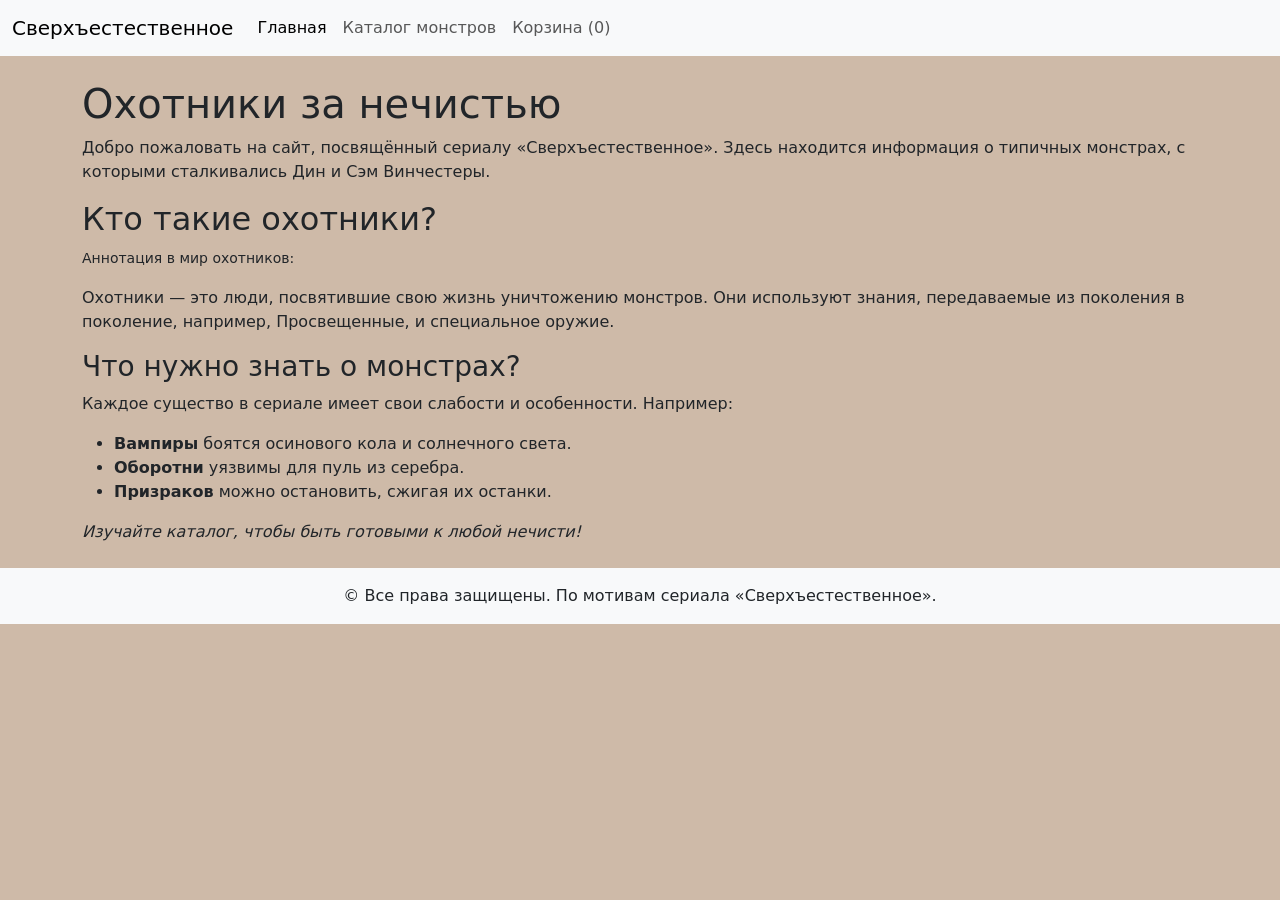
<file: index.html>
<!DOCTYPE html>
<html lang="ru">
<head>
    <meta charset="UTF-8">
    <title>Сверхъестественное - Главная</title>
    <link href="https://cdn.jsdelivr.net/npm/bootstrap@5.3.0/dist/css/bootstrap.min.css" rel="stylesheet">
    <link rel="stylesheet" href="css_folder/style.css">
</head>
<body>
    <nav class="navbar navbar-expand-lg bg-body-tertiary">
        <div class="container-fluid">
            <a class="navbar-brand" href="index.html">Сверхъестественное</a>
            <button class="navbar-toggler" type="button" data-bs-toggle="collapse" data-bs-target="#navbarNav">
                <span class="navbar-toggler-icon"></span>
            </button>
            <div class="collapse navbar-collapse" id="navbarNav">
                <ul class="navbar-nav">
                    <li class="nav-item">
                        <a class="nav-link active" aria-current="page" href="index.html">Главная</a>
                    </li>
                    <li class="nav-item">
                        <a class="nav-link" href="catalog.html">Каталог монстров</a>
                    </li>
                    <li class="nav-item">
                        <a class="nav-link" href="cart.html">Корзина (<span id="cart-count">0</span>)</a>
                    </li>
                </ul>
            </div>
        </div>
    </nav>

    <!-- Основной контент (без изменений) -->
    <main class="container my-4">
        <h1>Охотники за нечистью</h1>
        <p>Добро пожаловать на сайт, посвящённый сериалу «Сверхъестественное». Здесь находится информация о типичных монстрах, с которыми сталкивались Дин и Сэм Винчестеры.</p>

        <h2>Кто такие охотники?</h2>
        <p><small>Аннотация в мир охотников:</small></p>
        <p>Охотники — это люди, посвятившие свою жизнь уничтожению монстров. Они используют знания, передаваемые из поколения в поколение, например, Просвещенные, и специальное оружие.</p>

        <h3>Что нужно знать о монстрах?</h3>
        <p>Каждое существо в сериале имеет свои слабости и особенности. Например:</p>
        <ul>
            <li><b>Вампиры</b> боятся осинового кола и солнечного света.</li>
            <li><b>Оборотни</b> уязвимы для пуль из серебра.</li>
            <li><b>Призраков</b> можно остановить, сжигая их останки.</li>
        </ul>
        <p><i>Изучайте каталог, чтобы быть готовыми к любой нечисти!</i></p>
    </main>
    <!-- Подвал (пока оставим как есть, позже можно обновить) -->
<footer class="text-center py-3 bg-light">
    <p class="mb-0">&copy; Все права защищены. По мотивам сериала «Сверхъестественное».</p>
</footer>
    <script src="https://cdn.jsdelivr.net/npm/bootstrap@5.3.0/dist/js/bootstrap.bundle.min.js"></script>
    <script src="javascript/cart.js"></script>
</body>
</html>
</file>
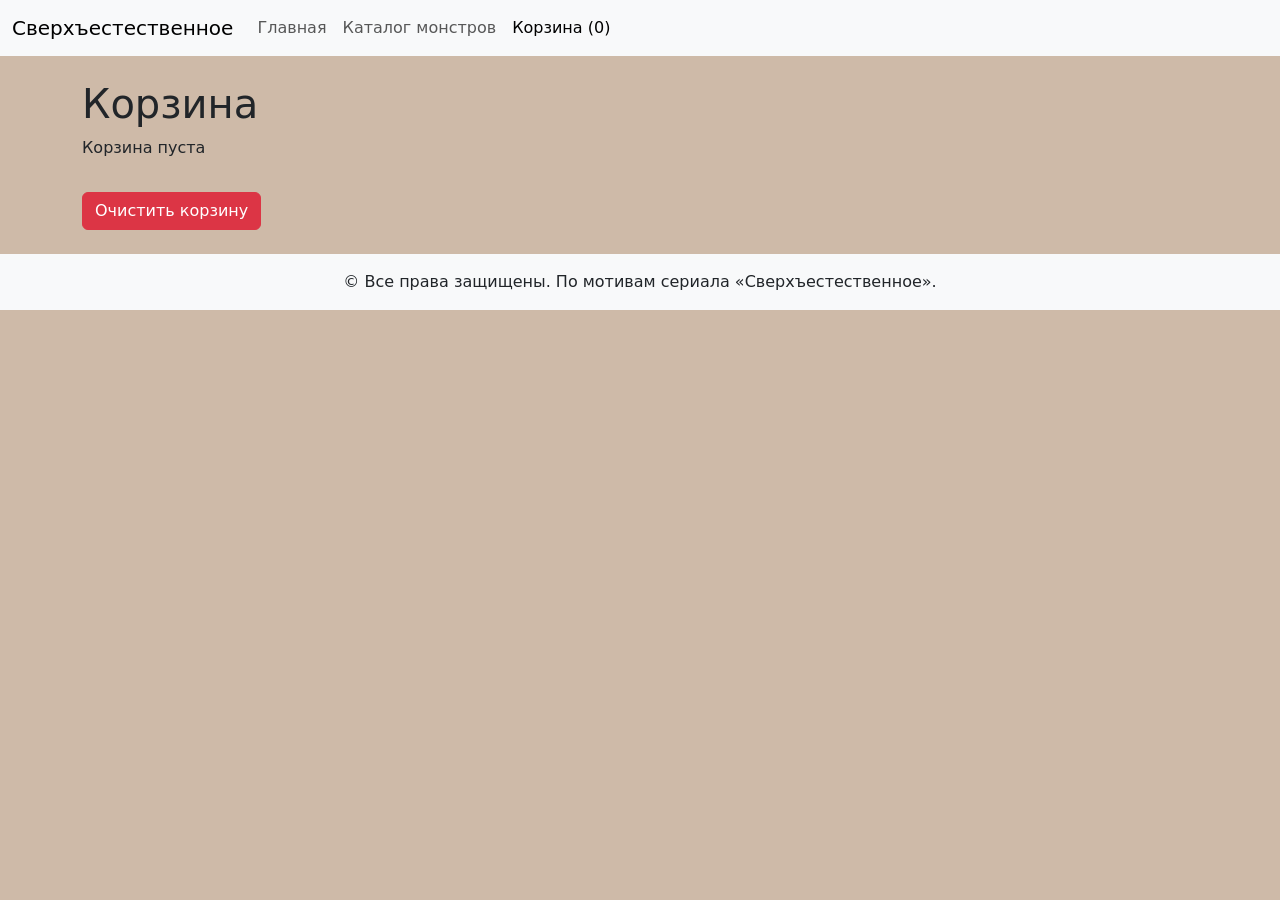
<file: cart.html>
<!DOCTYPE html>
<html lang="ru">
<head>
    <meta charset="UTF-8">
    <title>Корзина - Сверхъестественное</title>
    <link href="https://cdn.jsdelivr.net/npm/bootstrap@5.3.0/dist/css/bootstrap.min.css" rel="stylesheet">
    <link rel="stylesheet" href="css_folder/style.css">
</head>
<body>
    <nav class="navbar navbar-expand-lg bg-body-tertiary">
        <div class="container-fluid">
            <a class="navbar-brand" href="index.html">Сверхъестественное</a>
            <button class="navbar-toggler" type="button" data-bs-toggle="collapse" data-bs-target="#navbarNav">
                <span class="navbar-toggler-icon"></span>
            </button>
            <div class="collapse navbar-collapse" id="navbarNav">
                <ul class="navbar-nav">
                    <li class="nav-item">
                        <a class="nav-link" href="index.html">Главная</a>
                    </li>
                    <li class="nav-item">
                        <a class="nav-link" href="catalog.html">Каталог монстров</a>
                    </li>
                    <li class="nav-item">
                        <a class="nav-link active" href="cart.html">Корзина (<span id="cart-count">0</span>)</a>
                    </li>
                </ul>
            </div>
        </div>
    </nav>
    <main class="container my-4">
        <h1>Корзина</h1>
        <div id="cart-items" class="row"></div>
        <div class="mt-3">
            <button id="clear-cart" class="btn btn-danger">Очистить корзину</button>
        </div>
    </main>
    <footer class="text-center py-3 bg-light">
        <p class="mb-0">&copy; Все права защищены. По мотивам сериала «Сверхъестественное».</p>
    </footer>
    <script src="https://cdn.jsdelivr.net/npm/bootstrap@5.3.0/dist/js/bootstrap.bundle.min.js"></script>
    <script src="javascript/cart.js"></script>
</body>
</html>
</file>
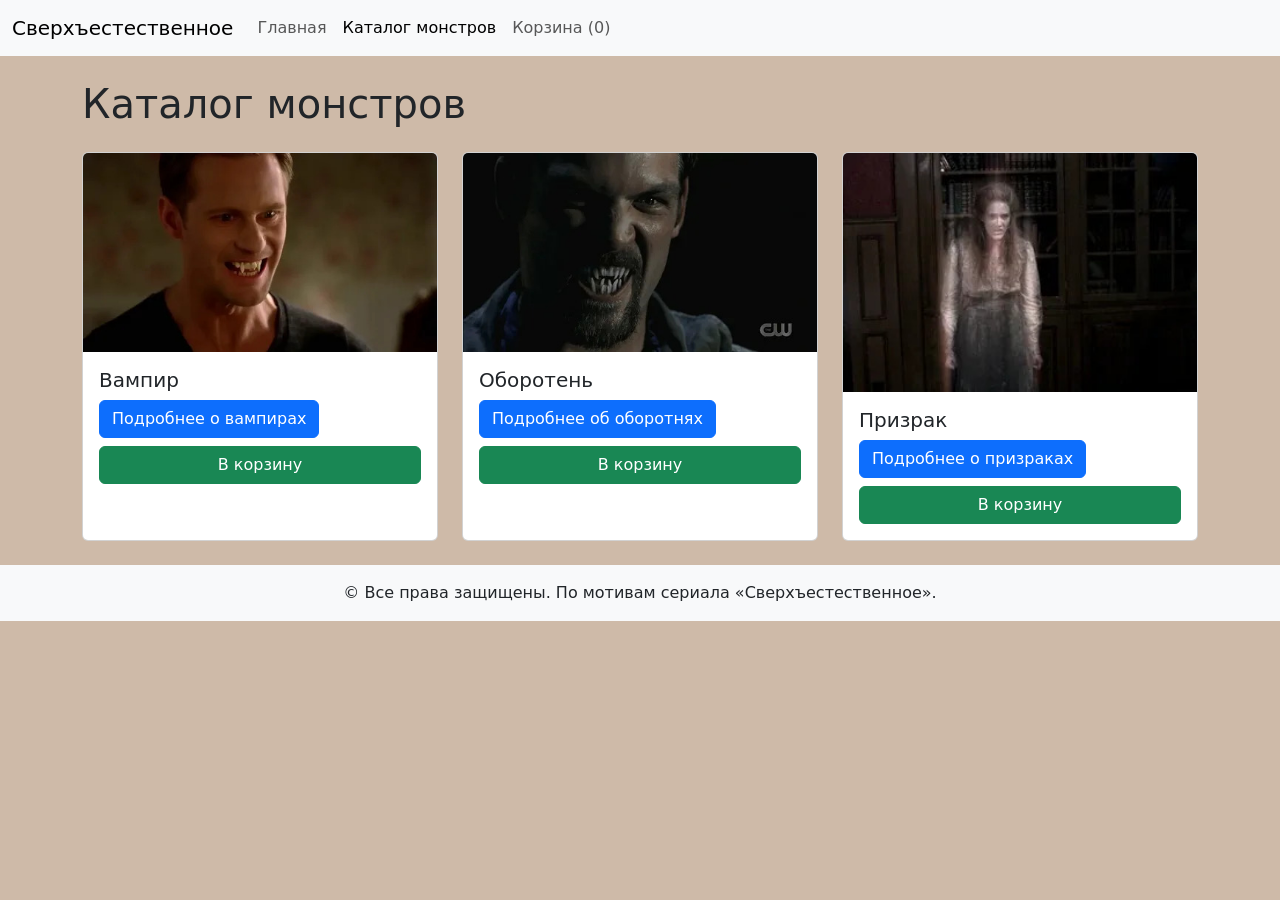
<file: catalog.html>
<!DOCTYPE html>
<html lang="ru">
<head>
    <meta charset="UTF-8">
    <title>Сверхъестественное - Каталог монстров</title>
    <!-- Bootstrap CSS -->
    <link href="https://cdn.jsdelivr.net/npm/bootstrap@5.3.0/dist/css/bootstrap.min.css" rel="stylesheet">
    <!-- Ваш дополнительный CSS -->
    <link rel="stylesheet" href="css_folder/style.css">
</head>
<body>
    <!-- Навбар (такой же, как на других страницах) -->
    <nav class="navbar navbar-expand-lg bg-body-tertiary">
        <div class="container-fluid">
            <a class="navbar-brand" href="index.html">Сверхъестественное</a>
            <button class="navbar-toggler" type="button" data-bs-toggle="collapse" data-bs-target="#navbarNav">
                <span class="navbar-toggler-icon"></span>
            </button>
            <div class="collapse navbar-collapse" id="navbarNav">
                <ul class="navbar-nav">
                    <li class="nav-item">
                        <a class="nav-link" href="index.html">Главная</a>
                    </li>
                    <li class="nav-item">
                        <a class="nav-link active" aria-current="page" href="catalog.html">Каталог монстров</a>
                    </li>
                    <li class="nav-item">
                        <a class="nav-link" href="cart.html">Корзина (<span id="cart-count">0</span>)</a>
                    </li>
                </ul>
            </div>
        </div>
    </nav>

    <!-- Основной контент -->
    <main class="container my-4">
        <h1 class="mb-4">Каталог монстров</h1>
        <div class="row g-4">
            <!-- Вампир -->
            <div class="col-sm-6 col-md-4">
                <div class="card h-100">
                    <img src="images/vampire.jpg" class="card-img-top" alt="Вампир">
                    <div class="card-body">
                        <h5 class="card-title">Вампир</h5>
                        <a href="vampire.html" class="btn btn-primary">Подробнее о вампирах</a>
                        <button class="btn btn-success add-to-cart mt-2 w-100"
                                data-name="Вампир"
                                data-image="images/vampire.jpg">
                         В корзину
                    </button>
                    </div>
                </div>
            </div>
            <!-- Оборотень -->
            <div class="col-sm-6 col-md-4">
                <div class="card h-100">
                    <img src="images/werewolf.jpg" class="card-img-top" alt="Оборотень">
                    <div class="card-body">
                        <h5 class="card-title">Оборотень</h5>
                        <a href="werewolf.html" class="btn btn-primary">Подробнее об оборотнях</a>
                        <button class="btn btn-success add-to-cart mt-2 w-100"
                                data-name="Оборотень"
                                data-image="images/werewolf.jpg">
                             В корзину
                        </button>
                    </div>
                </div>
            </div>
            <!-- Призрак -->
            <div class="col-sm-6 col-md-4">
                <div class="card h-100">
                    <img src="images/ghost.jpg" class="card-img-top" alt="Призрак">
                    <div class="card-body">
                        <h5 class="card-title">Призрак</h5>
                        <a href="ghost.html" class="btn btn-primary">Подробнее о призраках</a>
                        <button class="btn btn-success add-to-cart mt-2 w-100"
                                data-name="Призрак"
                                data-image="images/ghost.jpg">
                             В корзину
                        </button>
                    </div>
                </div>
            </div>
        </div>
    </main>

    <!-- Подвал (можно позже тоже обновить) -->
    <footer class="text-center py-3 bg-light">
        <p class="mb-0">&copy; Все права защищены. По мотивам сериала «Сверхъестественное».</p>
    </footer>

    <!-- Bootstrap JS -->
    <script src="https://cdn.jsdelivr.net/npm/bootstrap@5.3.0/dist/js/bootstrap.bundle.min.js"></script>
    <script src="javascript/cart.js"></script>
</body>
</html>
</file>
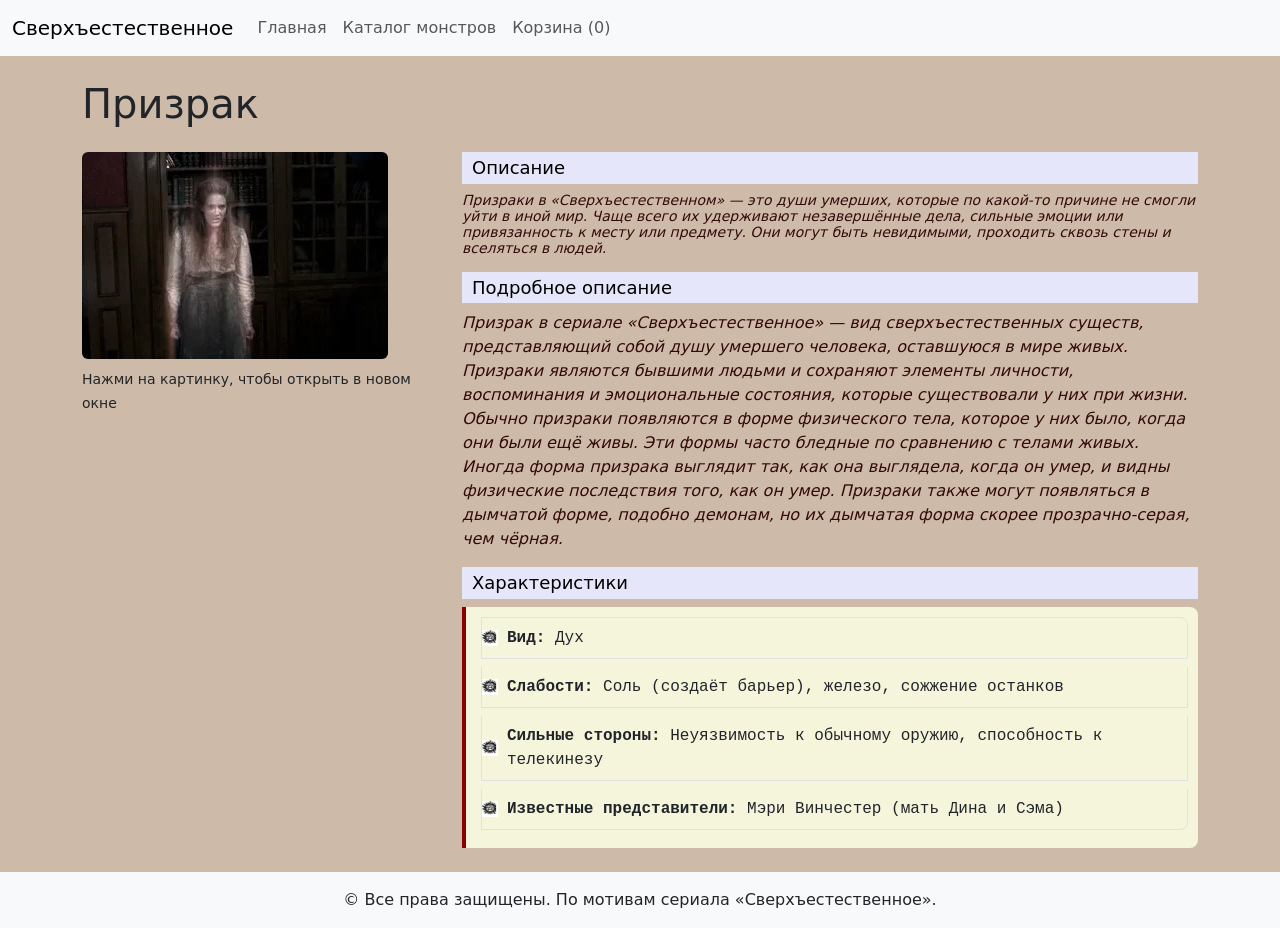
<file: ghost.html>
<!DOCTYPE html>
<html lang="ru">
<head>
    <meta charset="UTF-8">
    <title>Сверхъестественное - Призрак</title>
    <link href="https://cdn.jsdelivr.net/npm/bootstrap@5.3.0/dist/css/bootstrap.min.css" rel="stylesheet">
    <link rel="stylesheet" href="css_folder/style.css">
</head>
<body>
    <nav class="navbar navbar-expand-lg bg-body-tertiary">
        <div class="container-fluid">
            <a class="navbar-brand" href="index.html">Сверхъестественное</a>
            <button class="navbar-toggler" type="button" data-bs-toggle="collapse" data-bs-target="#navbarNav">
                <span class="navbar-toggler-icon"></span>
            </button>
            <div class="collapse navbar-collapse" id="navbarNav">
                <ul class="navbar-nav">
                    <li class="nav-item">
                        <a class="nav-link" href="index.html">Главная</a>
                    </li>
                    <li class="nav-item">
                        <a class="nav-link" href="catalog.html">Каталог монстров</a>
                    </li>
                    <li class="nav-item">
                        <a class="nav-link" href="cart.html">Корзина (<span id="cart-count">0</span>)</a>
                    </li>
                </ul>
            </div>
        </div>
    </nav>

    <main class="container my-4 monster-page">
        <h1 class="mb-4">Призрак</h1>
        <div class="row">
            <div class="col-md-4 mb-3">
                <a href="images/ghost.jpg" target="_blank">
                    <img src="images/ghost.jpg" class="img-fluid rounded" alt="Призрак">
                </a>
                <p class="mt-2"><small>Нажми на картинку, чтобы открыть в новом окне</small></p>
            </div>
            <div class="col-md-8">
                <h2>Описание</h2>
                <p>Призраки в «Сверхъестественном» — это души умерших, которые по какой-то причине не смогли уйти в иной мир. Чаще всего их удерживают незавершённые дела, сильные эмоции или привязанность к месту или предмету. Они могут быть невидимыми, проходить сквозь стены и вселяться в людей.</p>

                <h2>Подробное описание</h2>
                <p class="detailed">Призрак в сериале «Сверхъестественное» — вид сверхъестественных существ, представляющий собой душу умершего человека, оставшуюся в мире живых. Призраки являются бывшими людьми и сохраняют элементы личности, воспоминания и эмоциональные состояния, которые существовали у них при жизни. Обычно призраки появляются в форме физического тела, которое у них было, когда они были ещё живы. Эти формы часто бледные по сравнению с телами живых. Иногда форма призрака выглядит так, как она выглядела, когда он умер, и видны физические последствия того, как он умер. Призраки также могут появляться в дымчатой форме, подобно демонам, но их дымчатая форма скорее прозрачно-серая, чем чёрная.</p>

                <h2>Характеристики</h2>
                <ul class="list-group">
                    <li class="list-group-item"><b>Вид:</b> Дух</li>
                    <li class="list-group-item"><b>Слабости:</b> Соль (создаёт барьер), железо, сожжение останков</li>
                    <li class="list-group-item"><b>Сильные стороны:</b> Неуязвимость к обычному оружию, способность к телекинезу</li>
                    <li class="list-group-item"><b>Известные представители:</b> Мэри Винчестер (мать Дина и Сэма)</li>
                </ul>
            </div>
        </div>
    </main>

    <footer class="text-center py-3 bg-light">
        <p class="mb-0">&copy; Все права защищены. По мотивам сериала «Сверхъестественное».</p>
    </footer>
    <script src="https://cdn.jsdelivr.net/npm/bootstrap@5.3.0/dist/js/bootstrap.bundle.min.js"></script>
    <script src="javascript/cart.js"></script>
</body>
</html>
</file>
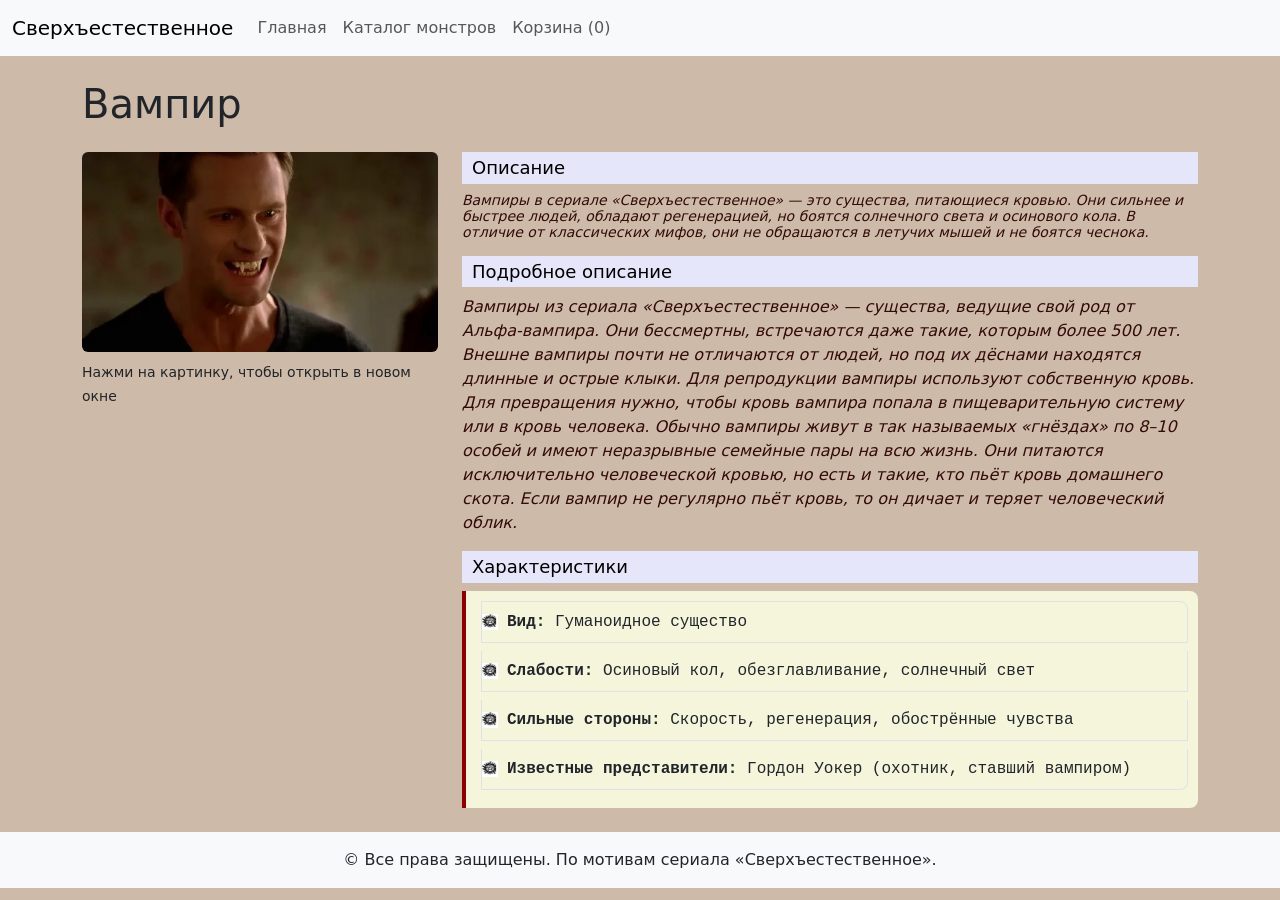
<file: vampire.html>
<!DOCTYPE html>
<html lang="ru">
<head>
    <meta charset="UTF-8">
    <title>Сверхъестественное - Вампир</title>
    <!-- Bootstrap CSS -->
    <link href="https://cdn.jsdelivr.net/npm/bootstrap@5.3.0/dist/css/bootstrap.min.css" rel="stylesheet">
    <!-- Ваш дополнительный CSS -->
    <link rel="stylesheet" href="css_folder/style.css">
</head>
<body>
    <!-- Навбар -->
    <nav class="navbar navbar-expand-lg bg-body-tertiary">
        <div class="container-fluid">
            <a class="navbar-brand" href="index.html">Сверхъестественное</a>
            <button class="navbar-toggler" type="button" data-bs-toggle="collapse" data-bs-target="#navbarNav">
                <span class="navbar-toggler-icon"></span>
            </button>
            <div class="collapse navbar-collapse" id="navbarNav">
                <ul class="navbar-nav">
                    <li class="nav-item">
                        <a class="nav-link" href="index.html">Главная</a>
                    </li>
                    <li class="nav-item">
                        <a class="nav-link" href="catalog.html">Каталог монстров</a>
                    </li>
                    <li class="nav-item">
                        <a class="nav-link" href="cart.html">Корзина (<span id="cart-count">0</span>)</a>
                    </li>
                </ul>
            </div>
        </div>
    </nav>


    <main class="container my-4 monster-page">
        <h1 class="mb-4">Вампир</h1>
        <div class="row">

            <div class="col-md-4 mb-3">
                <a href="images/vampire.jpg" target="_blank">
                    <img src="images/vampire.jpg" class="img-fluid rounded" alt="Вампир">
                </a>
                <p class="mt-2"><small>Нажми на картинку, чтобы открыть в новом окне</small></p>
            </div>
            <div class="col-md-8">
                <h2>Описание</h2>
                <p>Вампиры в сериале «Сверхъестественное» — это существа, питающиеся кровью. Они сильнее и быстрее людей, обладают регенерацией, но боятся солнечного света и осинового кола. В отличие от классических мифов, они не обращаются в летучих мышей и не боятся чеснока.</p>

                <h2>Подробное описание</h2>
                <p class="detailed">Вампиры из сериала «Сверхъестественное» — существа, ведущие свой род от Альфа-вампира. Они бессмертны, встречаются даже такие, которым более 500 лет. Внешне вампиры почти не отличаются от людей, но под их дёснами находятся длинные и острые клыки. Для репродукции вампиры используют собственную кровь. Для превращения нужно, чтобы кровь вампира попала в пищеварительную систему или в кровь человека. Обычно вампиры живут в так называемых «гнёздах» по 8–10 особей и имеют неразрывные семейные пары на всю жизнь. Они питаются исключительно человеческой кровью, но есть и такие, кто пьёт кровь домашнего скота. Если вампир не регулярно пьёт кровь, то он дичает и теряет человеческий облик.</p>

                <h2>Характеристики</h2>
                <ul class="list-group">
                    <li class="list-group-item"><b>Вид:</b> Гуманоидное существо</li>
                    <li class="list-group-item"><b>Слабости:</b> Осиновый кол, обезглавливание, солнечный свет</li>
                    <li class="list-group-item"><b>Сильные стороны:</b> Скорость, регенерация, обострённые чувства</li>
                    <li class="list-group-item"><b>Известные представители:</b> Гордон Уокер (охотник, ставший вампиром)</li>
                </ul>
            </div>
        </div>
    </main>

    <!-- Подвал -->
    <footer class="text-center py-3 bg-light">
        <p class="mb-0">&copy; Все права защищены. По мотивам сериала «Сверхъестественное».</p>
    </footer>

    <script src="https://cdn.jsdelivr.net/npm/bootstrap@5.3.0/dist/js/bootstrap.bundle.min.js"></script>
    <script src="javascript/cart.js"></script>
</body>
</html>
</file>
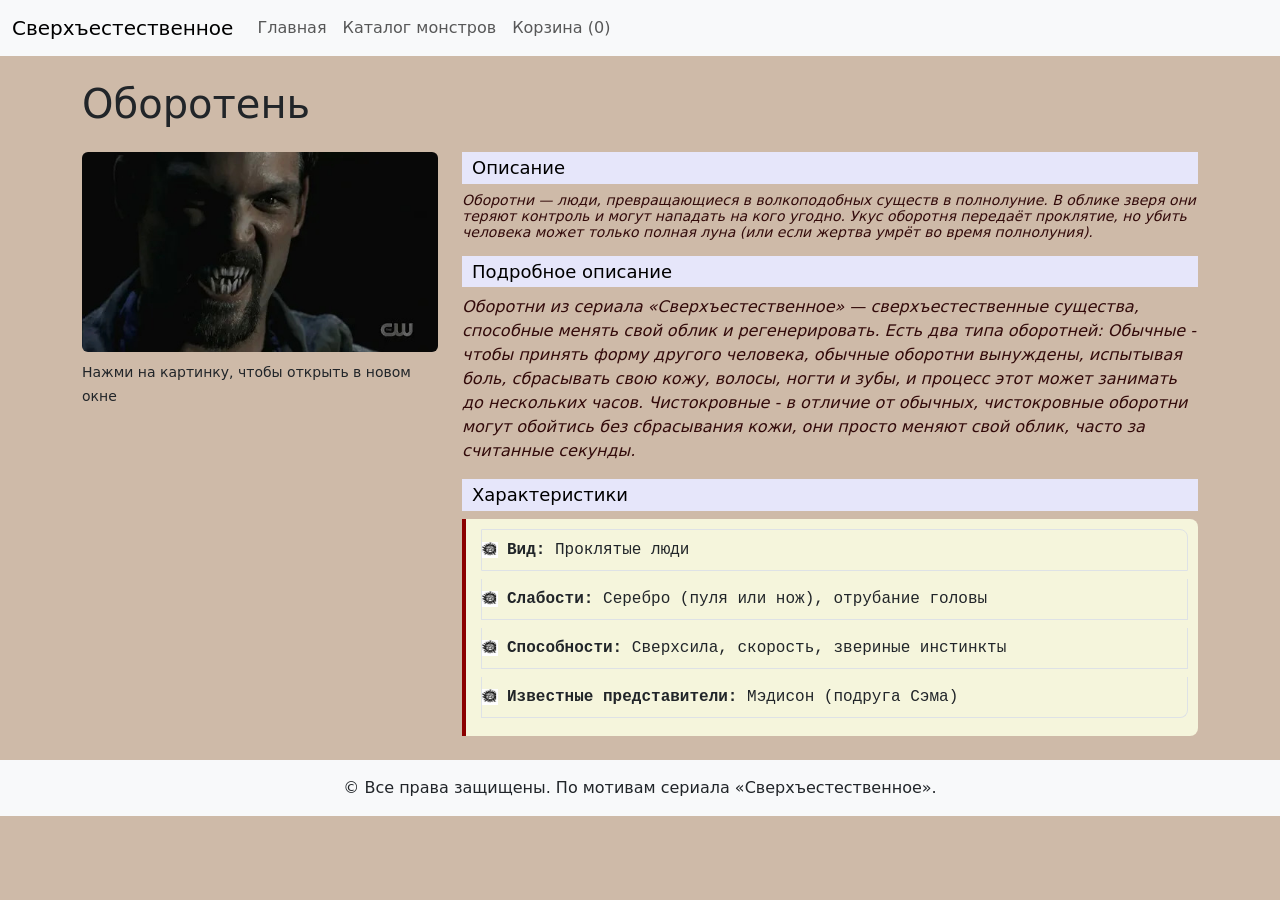
<file: werewolf.html>
<!DOCTYPE html>
<html lang="ru">
<head>
    <meta charset="UTF-8">
    <title>Сверхъестественное - Оборотень</title>
    <link href="https://cdn.jsdelivr.net/npm/bootstrap@5.3.0/dist/css/bootstrap.min.css" rel="stylesheet">
    <link rel="stylesheet" href="css_folder/style.css">
</head>
<body>
    <nav class="navbar navbar-expand-lg bg-body-tertiary">
        <div class="container-fluid">
            <a class="navbar-brand" href="index.html">Сверхъестественное</a>
            <button class="navbar-toggler" type="button" data-bs-toggle="collapse" data-bs-target="#navbarNav">
                <span class="navbar-toggler-icon"></span>
            </button>
            <div class="collapse navbar-collapse" id="navbarNav">
                <ul class="navbar-nav">
                    <li class="nav-item">
                        <a class="nav-link" href="index.html">Главная</a>
                    </li>
                    <li class="nav-item">
                        <a class="nav-link" href="catalog.html">Каталог монстров</a>
                    </li>
                    <li class="nav-item">
                        <a class="nav-link" href="cart.html">Корзина (<span id="cart-count">0</span>)</a>
                    </li>
                </ul>
            </div>
        </div>
    </nav>

    <main class="container my-4 monster-page">
        <h1 class="mb-4">Оборотень</h1>
        <div class="row">
            <div class="col-md-4 mb-3">
                <a href="images/werewolf.jpg" target="_blank">
                    <img src="images/werewolf.jpg" class="img-fluid rounded" alt="Оборотень">
                </a>
                <p class="mt-2"><small>Нажми на картинку, чтобы открыть в новом окне</small></p>
            </div>
            <div class="col-md-8">
                <h2>Описание</h2>
                <p>Оборотни — люди, превращающиеся в волкоподобных существ в полнолуние. В облике зверя они теряют контроль и могут нападать на кого угодно. Укус оборотня передаёт проклятие, но убить человека может только полная луна (или если жертва умрёт во время полнолуния).</p>

                <h2>Подробное описание</h2>
                <p class="detailed">Оборотни из сериала «Сверхъестественное» — сверхъестественные существа, способные менять свой облик и регенерировать. Есть два типа оборотней: Обычные - чтобы принять форму другого человека, обычные оборотни вынуждены, испытывая боль, сбрасывать свою кожу, волосы, ногти и зубы, и процесс этот может занимать до нескольких часов. Чистокровные - в отличие от обычных, чистокровные оборотни могут обойтись без сбрасывания кожи, они просто меняют свой облик, часто за считанные секунды.</p>

                <h2>Характеристики</h2>
                <ul class="list-group">
                    <li class="list-group-item"><b>Вид:</b> Проклятые люди</li>
                    <li class="list-group-item"><b>Слабости:</b> Серебро (пуля или нож), отрубание головы</li>
                    <li class="list-group-item"><b>Способности:</b> Сверхсила, скорость, звериные инстинкты</li>
                    <li class="list-group-item"><b>Известные представители:</b> Мэдисон (подруга Сэма)</li>
                </ul>
            </div>
        </div>
    </main>

    <footer class="text-center py-3 bg-light">
        <p class="mb-0">&copy; Все права защищены. По мотивам сериала «Сверхъестественное».</p>
    </footer>
    <script src="https://cdn.jsdelivr.net/npm/bootstrap@5.3.0/dist/js/bootstrap.bundle.min.js"></script>
    <script src="javascript/cart.js"></script>
</body>
</html>
</file>
<file: css_folder/style.css>
body{
background-color:  RGB(206, 186, 168);
}

header ul li {
    color: rgb(255, 255, 254);
    font-size: 20px;
    font-weight: 500;
    font-style: italic;
}

header ul li a{
    color: rgb(255, 215, 0);
    font-size: 20px;
    font-style: italic;
    font-weight: 500;
    font-family: Arial;
}

header ul {
  list-style-type: none;
}

.monster-page h2 {
  color: rgb(0, 0, 0);
  font-size: 18px;
  font-weight: 400;
  background-color: rgb(230, 230, 250);
  padding: 5px 10px;
}

.monster-page h2 + p {
  color: rgb(50, 10, 10);
  font-size: 14px;
  font-style: italic;
  line-height: 16px;
}

.monster-page p.detailed {
  color: rgb(50, 10, 10);
  font-size: 16px;
  font-weight: 400;
  line-height: 24px;
  text-align: left;
}

.monster-page ul {
  list-style-type: none;
  font-family: 'Courier New', monospace;
  color: rgb(50, 50, 50);
  font-size: 16px;
  line-height: 1.5;
  background-color: rgb(245, 245, 220);
  padding: 10px 10px 10px 15px;
  border-left: 4px solid rgb(139, 0, 0);
  border-radius: 0 8px 8px 0;
}

.monster-page ul li {
  background: url('../images/marker.jpg') no-repeat left center;
  background-size: 16px 16px;
  padding-left: 25px;
  margin-bottom: 8px;
  line-height: 1.5;
}
</file>
